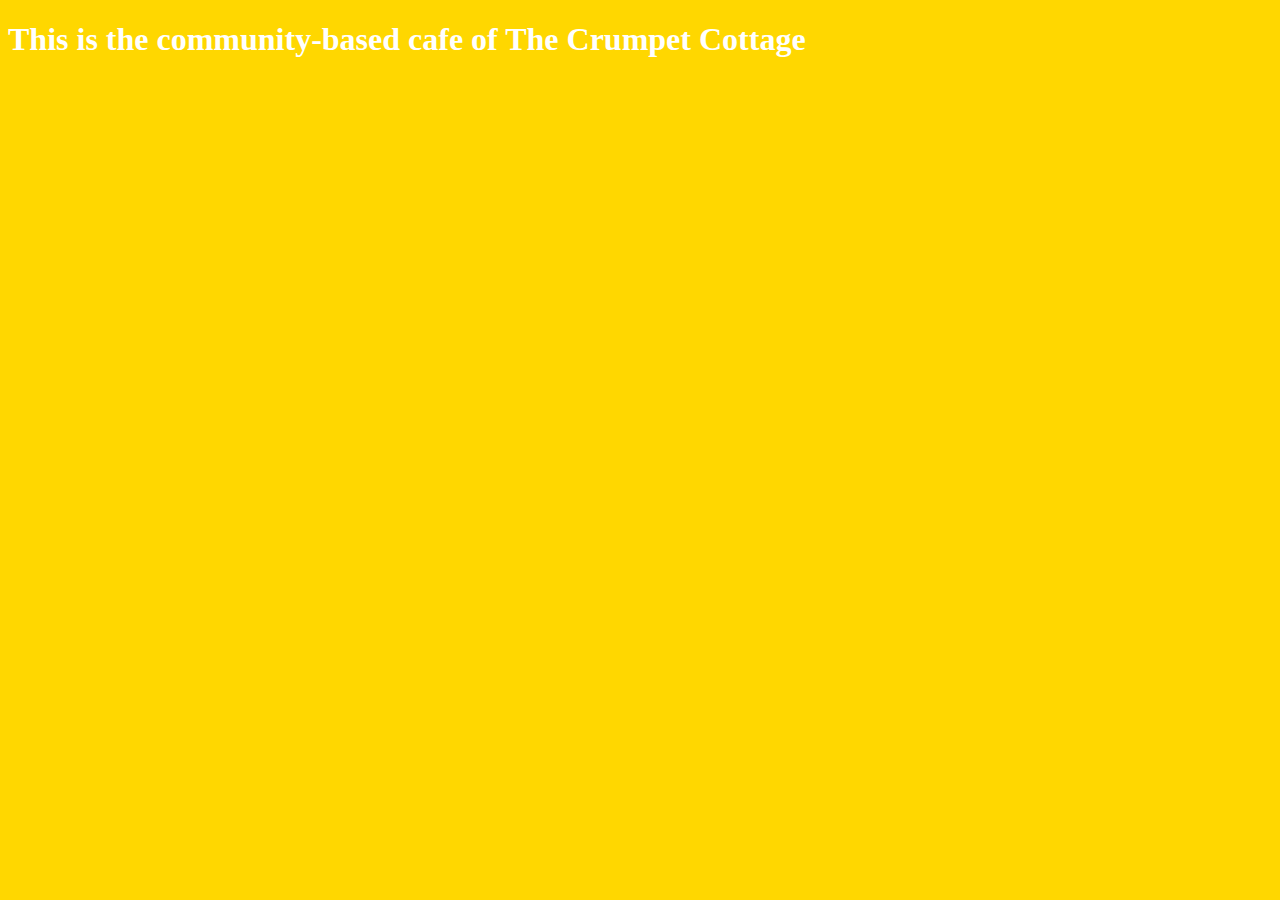
<file: unit_1/index.html>
<!DOCTYPE html>
<html>
	<head>
		<title>The Crumpet Cottage</title>
		<link rel="stylesheet" type="text/css" href="css/style.css">
	</head>

	<body>
		<h1>This is the community-based cafe of The Crumpet Cottage</h1>
	</body>
</html>
</file>
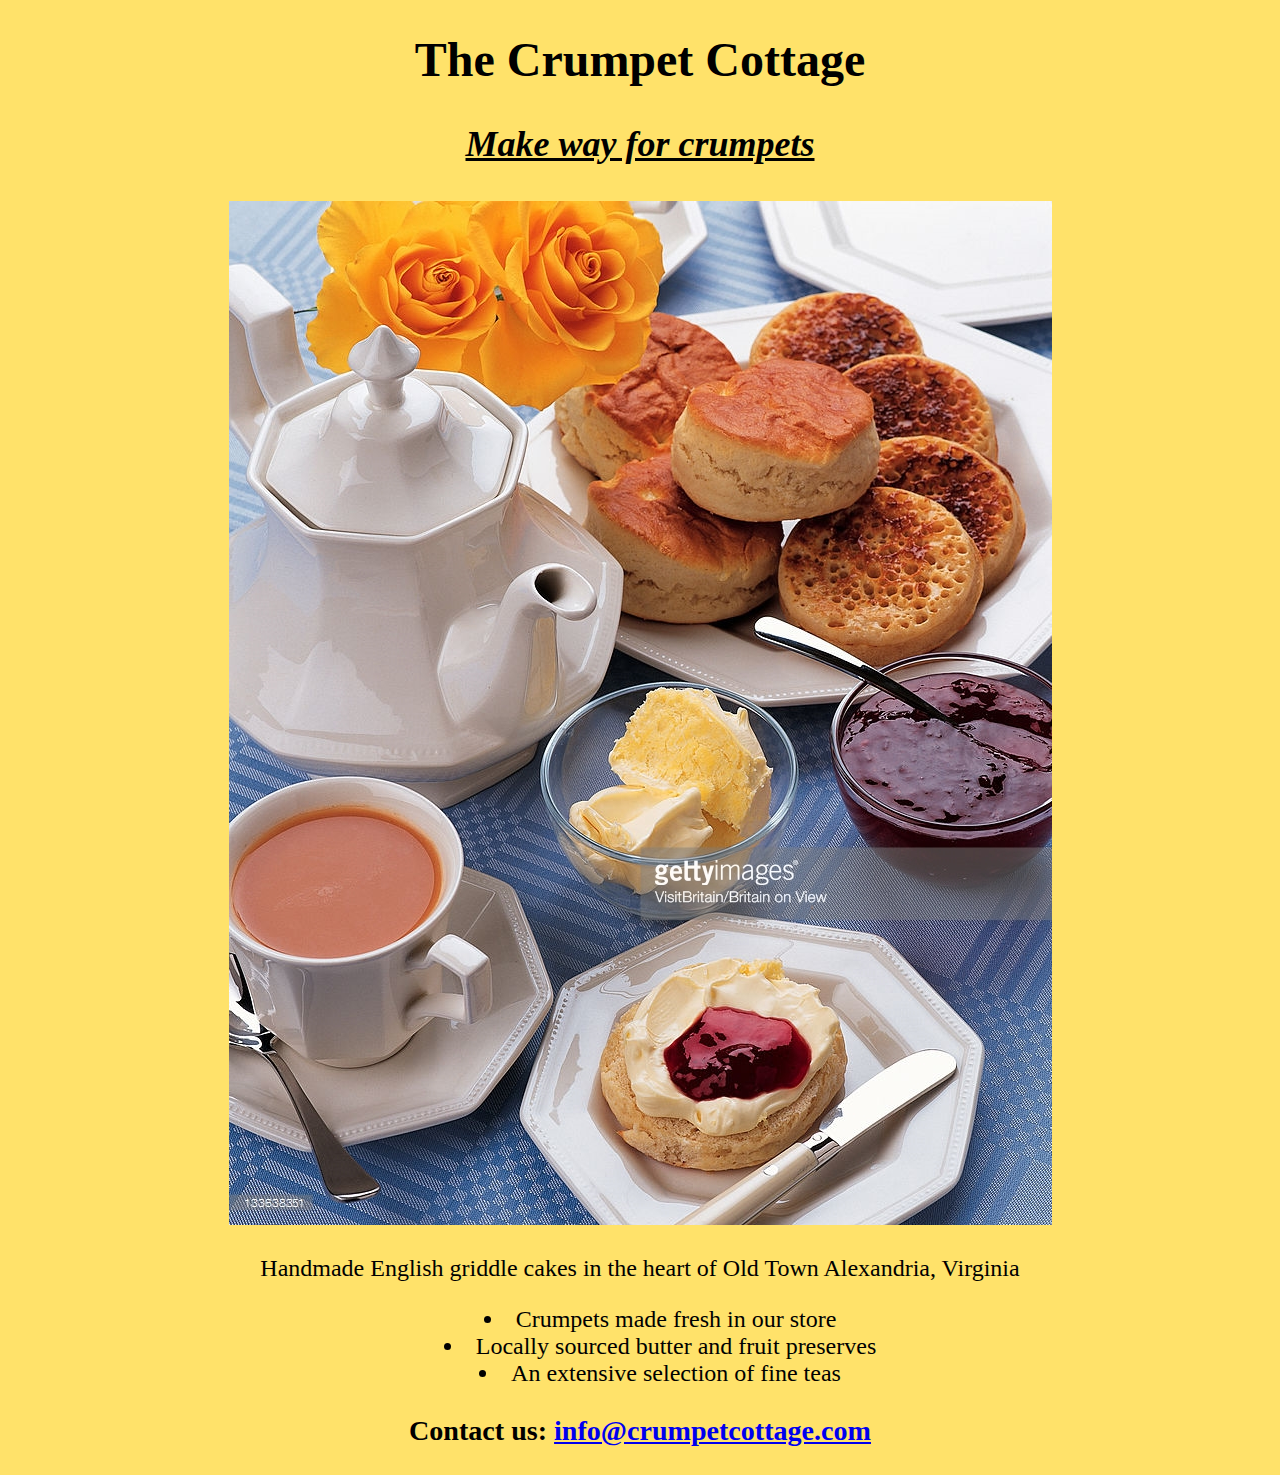
<file: unit_3/index.html>
<!DOCTYPE html>

<html>

	<head>
		<title>The Crumpet Cottage</title>
		<link rel="stylesheet" type="text/css" href="css/style.css">
	</head>

	<body>
		<h1>The Crumpet Cottage</h1>
		<p id="slogan">Make way for crumpets</p>
		<img class="image" src="images/crumpets-and-tea.jpg" alt="toasted crumpets on a table set for afternoon tea" title="Crumpets and tea">
		<p>Handmade English griddle cakes in the heart of Old Town Alexandria, Virginia</p>
		<ul>
			<li>Crumpets made fresh in our store</li>
			<li>Locally sourced butter and fruit preserves</li>
			<li>An extensive selection of fine teas</li>
		</ul>
		<h3>Contact us: <a href="mailto:info@crumpetcottage.com?subject=Info%Request">info@crumpetcottage.com</a></h3>
	</body>

</html>
</file>
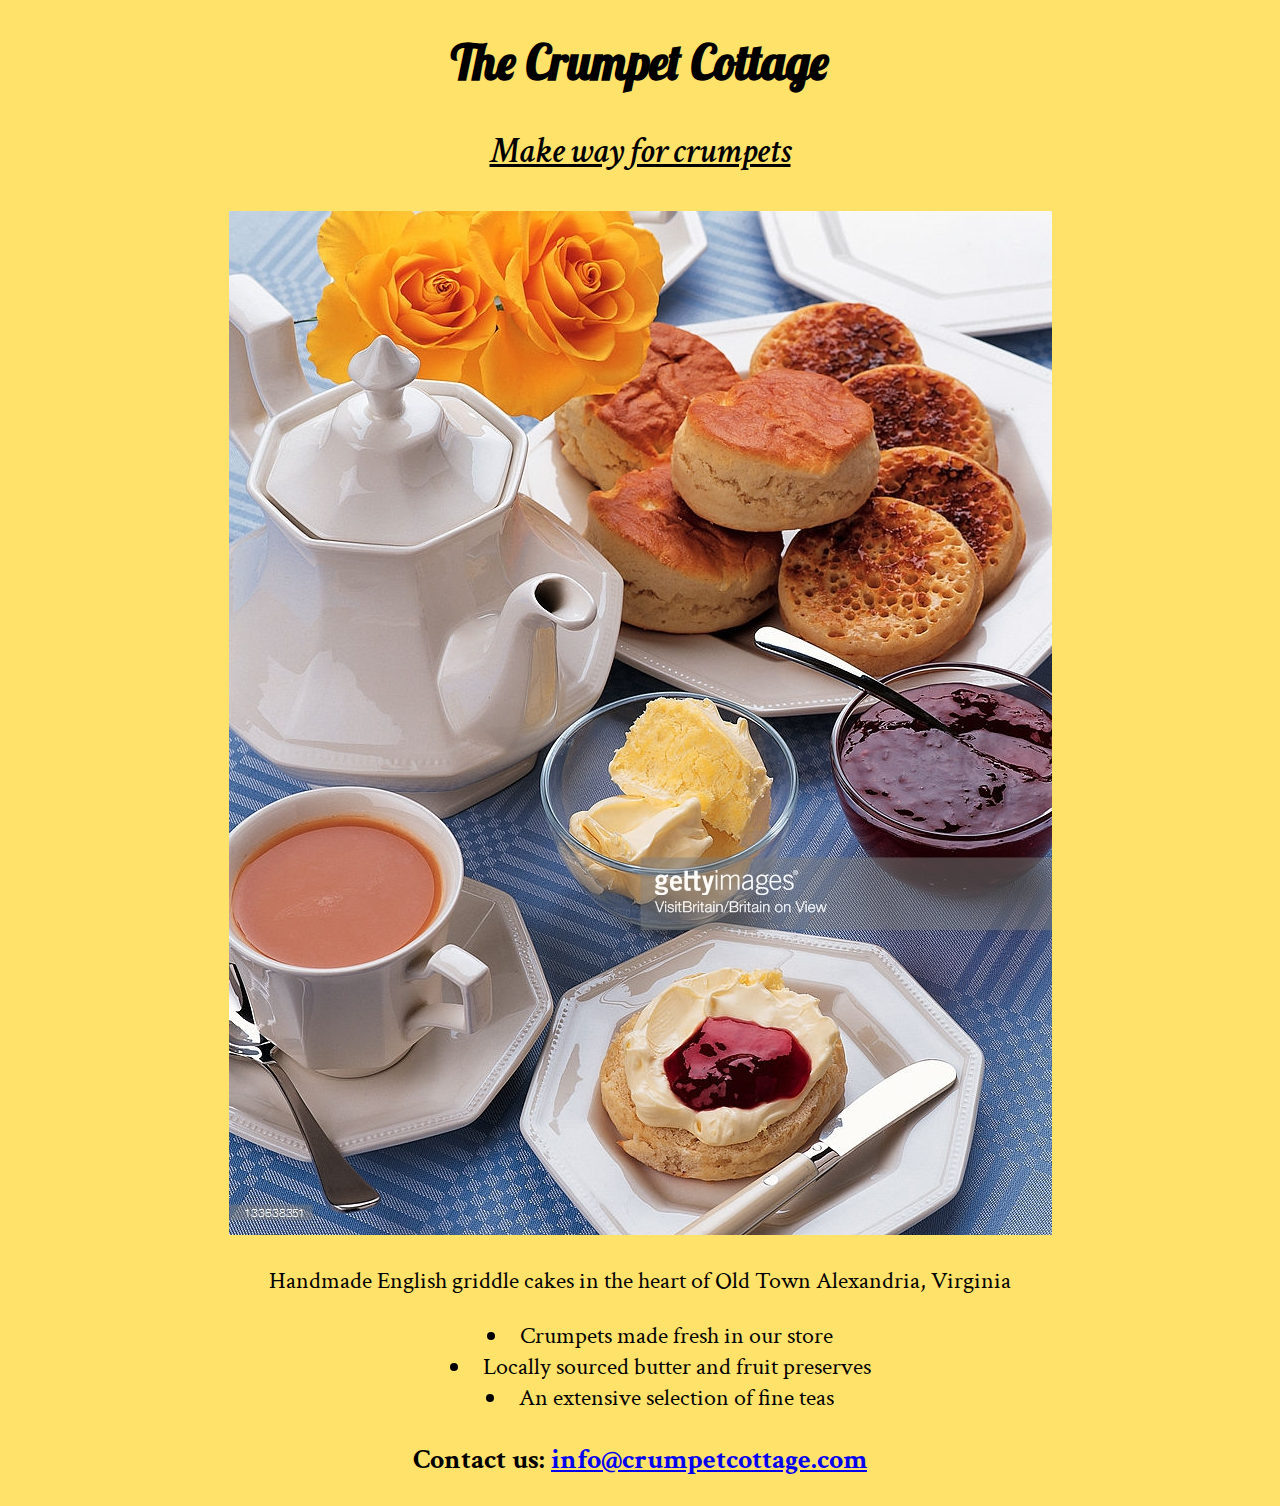
<file: unit_4/index.html>
<!DOCTYPE html>

<html>

	<head>
		<title>The Crumpet Cottage</title>
		<link rel="stylesheet" type="text/css" href="css/style.css">
	</head>

	<body>
		<h1>The Crumpet Cottage</h1>
		<p id="slogan">Make way for crumpets</p>
		<img class="image" src="images/crumpets-and-tea.jpg" alt="toasted crumpets on a table set for afternoon tea" title="Crumpets and tea">
		<p>Handmade English griddle cakes in the heart of Old Town Alexandria, Virginia</p>
		<ul>
			<li>Crumpets made fresh in our store</li>
			<li>Locally sourced butter and fruit preserves</li>
			<li>An extensive selection of fine teas</li>
		</ul>
		<h3>Contact us: <a href="mailto:info@crumpetcottage.com">info@crumpetcottage.com</a></h3>
	</body>

</html>
</file>
<file: unit_1/css/style.css>
body {
    background-color: gold;
}

h1, p {
    color: white;
}
</file>
<file: unit_3/css/style.css>
body {
	background: rgb(255, 226, 106);
	color: black;
	font-size: 24px;
	font-style: normal;
	font-weight: normal;
	text-align: center;
	text-decoration: none;
}

ul {
	list-style-position: inside;
}

#slogan {
	font-size: 36px;
	font-style: italic;
	font-weight: 600;
	text-decoration: underline;
}
</file>
<file: unit_4/css/style.css>
@import url('https://fonts.googleapis.com/css?family=Crimson+Text|Lobster');

h1 {
	font-family: Lobster, cursive;
}

ul {
	list-style-position: inside;
}

p, ul, h3 {
	font-family: 'Crimson Text', serif;
}

body {
	background: rgb(255, 226, 106);
	color: black;
	font-size: 24px;
	font-weight: normal;
	text-align: center;
	text-decoration: none;
}

#slogan {
	font-size: 36px;
	font-style: italic;
	font-weight: 600;
	text-decoration: underline;
}
</file>
